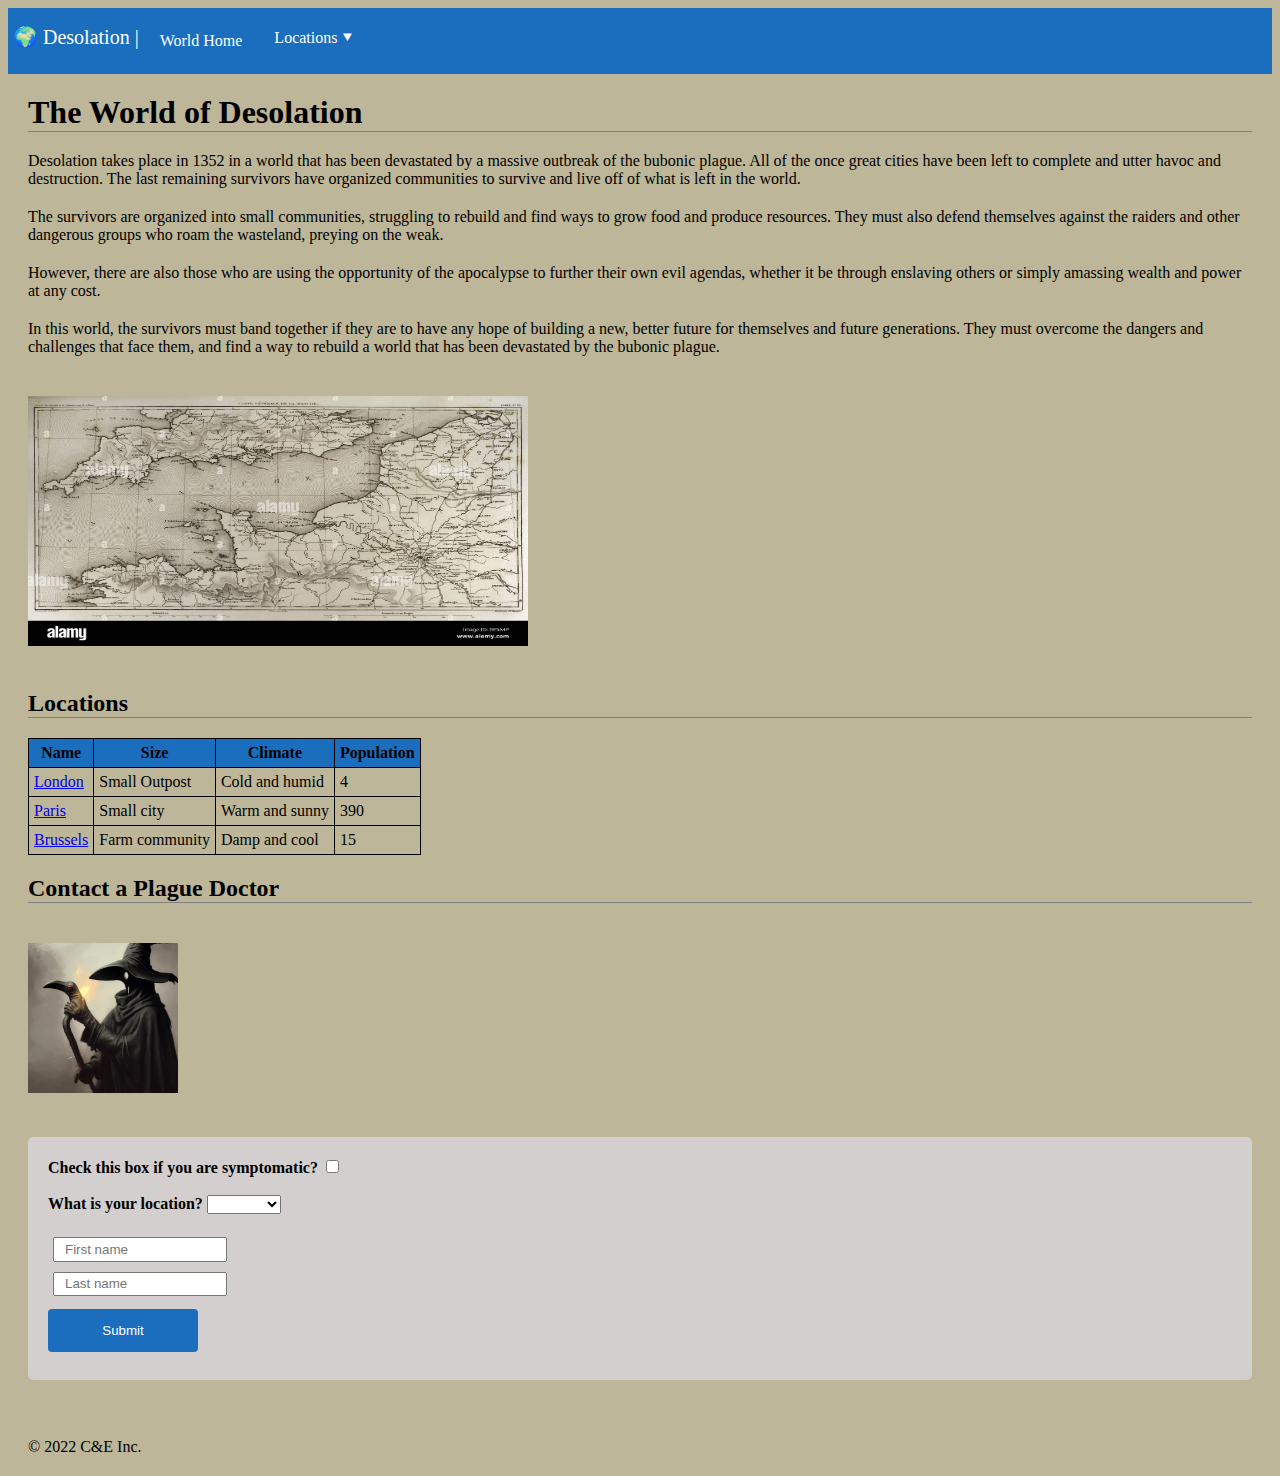
<file: index.html>
<!DOCTYPE html>
<html lang="en">
<head>
  <meta charset="UTF-8">
  <meta http-equiv="X-UA-Compatible" content="IE=edge">
  <meta name="viewport" content="width=device-width, initial-scale=1.0">
  <link rel="stylesheet" type="text/css" href="nav-bar.css"/>
  <link rel="stylesheet" type="text/css" href="style.css"/>
  <!-- Feel free to change this title once you have your world name figured out. -->
  <title>Desolation</title>
</head>
<body>

  <div class="headerColor">
    <div class="navbar">
      <div class="home">🌍 Desolation | </div>
            <a href="index.html">World Home</a>
        <div class="dropdown">
            <button class="dropbtn">Locations 	
              &#11206;
                <i class="fa fa-caret-down"></i>
            </button>
            <div class="dropdown-content">
                <a href="london.html">London</a>
                <a href="paris.html">Paris</a>
                <a href="brussels.html">Brussels</a>
            </div>
        </div>
    </div>

  <header>
    <!-- 
      1. Start with a generic concept for your world. Is it a wasteland? A paradise? A giant ball of cheese?

      2. Once you have a good generic idea, come up with a name for your world and fill in the blank below.

      Tip: If you have trouble coming up with ideas, you are free to use random generators online. Here are a couple to try:
      https://www.fantasynamegenerators.com/planet-descriptions.php
      https://www.fantasynamegenerators.com/planet-names.php
      https://codebeautify.org/random-environment-generator
      https://www.random.org/

      Feel free to use generated names and text blocks if it helps move your group forward. If none of the ones above are what you are looking for, some quick googling for "random X generator" usually yields some useful tools.
    -->
    <h1>The World of Desolation</h1>

    <p id="description">  
      <!-- 3. Write up a short, single paragraph description for your world. -->
      Desolation takes place in 1352 in a world that has been devastated by a massive outbreak of the bubonic plague. All of the once great cities have been left to complete and utter havoc and destruction. The last remaining survivors have organized communities to survive and live off of what is left in the world.
    </p>
    <p>The survivors are organized into small communities, struggling to rebuild and find ways to grow food and produce resources. They must also defend themselves against the raiders and other dangerous groups who roam the wasteland, preying on the weak.</p>
    <p>However, there are also those who are using the opportunity of the apocalypse to further their own evil agendas, whether it be through enslaving others or simply amassing wealth and power at any cost.</p>
    <p>In this world, the survivors must band together if they are to have any hope of building a new, better future for themselves and future generations. They must overcome the dangers and challenges that face them, and find a way to rebuild a world that has been devastated by the bubonic plague.</p>
    <img src="map.jpg" height="250px" width="500px">
  </header>

  <section id="locations">
    <h2>Locations</h2>

    <table> 
      <tr>
      <th>Name</th>
      <th>Size</th>
      <th>Climate</th>
      <th>Population</th>
    </tr>

    <tr>
      <td><a href="london.html">London</a></td>
      <td>Small Outpost</td>
      <td>Cold and humid</td>
      <td>4</td>
    </tr>

    <tr>
      <td><a href="paris.html">Paris</td>
      <td>Small city</td>
      <td>Warm and sunny</td>
      <td>390</td>
    </tr>
    <tr>
      <td><a href="brussels.html">Brussels</td>
      <td>Farm community</td>
      <td>Damp and cool</td>
      <td>15</td>
    </tr>

    </table>

    <!-- 
      4. Create a table with 4 columns: name, size, climate, and population.

      5. Fill in data for at least 3 (more is fine) notable locations in your world.
        This could be a city, a geographical area, or a whole continent.

      6. Make a copy of `location.html` for each entry. 
        Rename these files based on the name of the location they correspond to.

      7. Follow the instructions in those files to create the location pages.

      8. Hyperlink each name in this table to link to the corresponding page.
    -->
  </section>

  <section id="contact">
    <h2>Contact a Plague Doctor</h2>
    <img src="plague doctor.png" height="150px"></img>
    

    <!-- 
      9. Create a contact form, with at least 4 fields, for others to contact some entity in your world.
        This could be a government travel bureau, a corporation of some sort, or even an individual in your world.
        The important part is this has to be a form used to contact this entity.

      10. Fill in the heading of this section with something appropriate.
    -->

    <form>
      <label for="symptomatic">Check this box if you are symptomatic?</label>
      <input type="checkbox" id="symptomatic" name="symptomatic"><br><br>
      
      <label for="location">What is your location?</label>
      <select name="location" id="location">
        <option value="london"></option>
        <option value="london">London</option>
        <option value="paris">Paris</option>
        <option value="brussels">Brussels</option>
        <option value="other">Other</option>
      </select><br><br>
      <input type="text" id="fname" name="fname" placeholder="First name"><br>
      <input type="text" id="lname" name="lname" placeholder="Last name"><br> 

      <input type="submit" value="Submit">
    </form>
  </section><br>

  <footer>
    <!-- 11. Finally, make up a company that owns the copyright for this world.  -->
    &copy; 2022 C&E Inc.
  </footer>
</body>
</html>
</file>
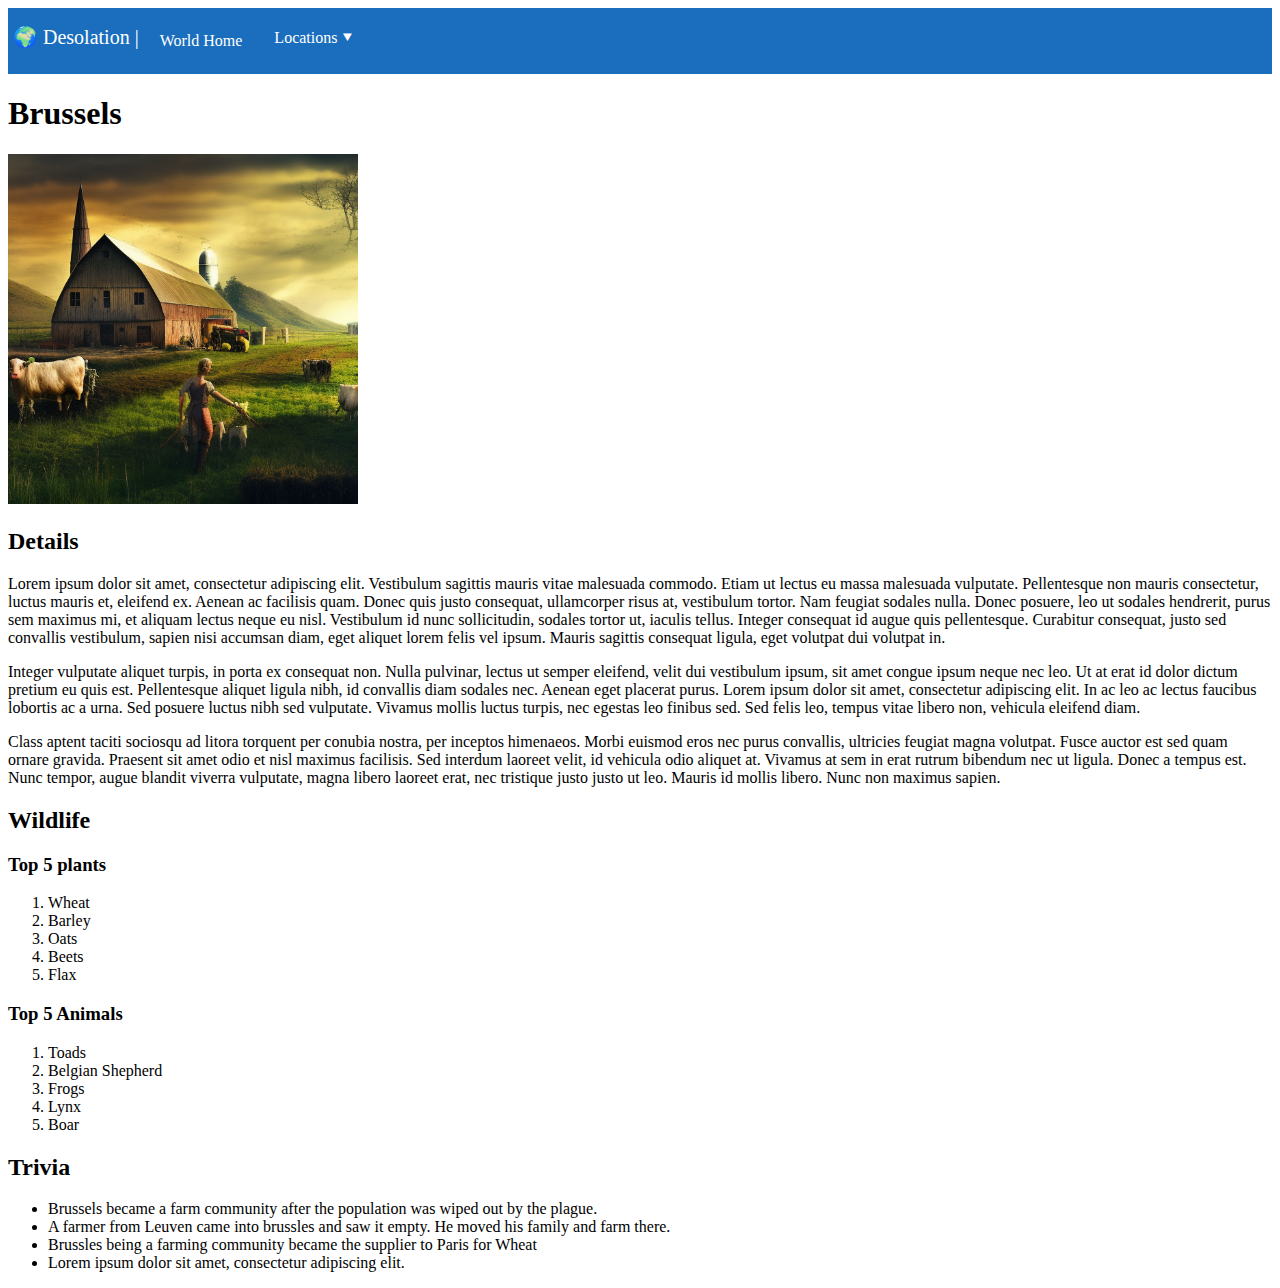
<file: brussels.html>
<!DOCTYPE html>
<html lang="en">
    <head>
        <meta charset="UTF-8">
        <meta http-equiv="X-UA-Compatible" content="IE=edge">
        <meta
        name="viewport" content="width=device-width, initial-scale=1.0">
        <!-- 1. Fill in the location name for the page title and heading below. -->
        <link rel="stylesheet" type="text/css" href="nav-bar.css"/>
        <title>Brussels</title>
    </head>
    <body>
        <div class="headerColor">
            <div class="navbar">
                <div class="home">🌍 Desolation |
                </div>
                <a href="index.html">World Home</a>
                <div class="dropdown">
                    <button class="dropbtn">Locations 	
                                      &#11206;
                        <i class="fa fa-caret-down"></i>
                    </button>
                    <div class="dropdown-content">
                        <a href="london.html">London</a>
                        <a href="paris.html">Paris</a>
                        <a href="brussels.html">Brussels</a>
                    </div>
                </div>
            </div>
            <header>
                <h1>Brussels</h1>
                <img
                src="farm.png" height="350px">
            <!-- 2. Add an image or two that show off what you picture the location looking like.  -->
            </header>

            <section class="location-details">
                <h2>Details</h2>
                <p>Lorem ipsum dolor sit amet, consectetur adipiscing elit. Vestibulum sagittis mauris vitae malesuada commodo. Etiam ut lectus eu massa malesuada vulputate. Pellentesque non mauris consectetur, luctus mauris et, eleifend ex. Aenean ac facilisis quam. Donec quis justo consequat, ullamcorper risus at, vestibulum tortor. Nam feugiat sodales nulla. Donec posuere, leo ut sodales hendrerit, purus sem maximus mi, et aliquam lectus neque eu nisl. Vestibulum id nunc sollicitudin, sodales tortor ut, iaculis tellus. Integer consequat id augue quis pellentesque. Curabitur consequat, justo sed convallis vestibulum, sapien nisi accumsan diam, eget aliquet lorem felis vel ipsum. Mauris sagittis consequat ligula, eget volutpat dui volutpat in.</p>
                <p>Integer vulputate aliquet turpis, in porta ex consequat non. Nulla pulvinar, lectus ut semper eleifend, velit dui vestibulum ipsum, sit amet congue ipsum neque nec leo. Ut at erat id dolor dictum pretium eu quis est. Pellentesque aliquet ligula nibh, id convallis diam sodales nec. Aenean eget placerat purus. Lorem ipsum dolor sit amet, consectetur adipiscing elit. In ac leo ac lectus faucibus lobortis ac a urna. Sed posuere luctus nibh sed vulputate. Vivamus mollis luctus turpis, nec egestas leo finibus sed. Sed felis leo, tempus vitae libero non, vehicula eleifend diam.</p>
                <P>Class aptent taciti sociosqu ad litora torquent per conubia nostra, per inceptos himenaeos. Morbi euismod eros nec purus convallis, ultricies feugiat magna volutpat. Fusce auctor est sed quam ornare gravida. Praesent sit amet odio et nisl maximus facilisis. Sed interdum laoreet velit, id vehicula odio aliquet at. Vivamus at sem in erat rutrum bibendum nec ut ligula. Donec a tempus est. Nunc tempor, augue blandit viverra vulputate, magna libero laoreet erat, nec tristique justo justo ut leo. Mauris id mollis libero. Nunc non maximus sapien.</P>
                <!-- 
                      3. Add a couple paragraphs detailing things about this location.
                        This could be some history, prominent figures from here, how it relates to other locations, etc.
                        Feel free to add other types of content here. Images, links to other location pages, subheadings, etc.
                    -->

            </section>

            <section class="location-wildlife">
                <h2>Wildlife</h2>
                <h3>Top 5 plants</h3>
                <ol>
                    <li>Wheat</li>
                    <li>Barley</li>
                    <li>Oats</li>
                    <li>Beets</li>
                    <li>Flax</li>
                </ol>
                <h3>Top 5 Animals</h3>
                <ol>
                    <li>Toads</li>
                    <li>Belgian Shepherd</li>
                    <li>Frogs</li>
                    <li>Lynx</li>
                    <li>Boar</li>
                </ol>

                <!-- 4. Create an ordered list of the top 5 (made up) plants/animals found at this locations. -->
            </section>

            <section class="location-trivia">
                <h2>Trivia</h2>
                <ul>
                    <li>
                        Brussels became a farm community after the population was wiped out by the plague.</li>
                    <li>
                        A farmer from Leuven came into brussles and saw it empty. He moved his family and farm there.</li>
                    <li>
                        Brussles being a farming community became the supplier to Paris for Wheat</li>
                    <li>
                        Lorem ipsum dolor sit amet, consectetur adipiscing elit.</li>
                </ul>
                <!-- 5. Create an unordered list of (made up) trivia for this location.  -->
            </section>
        </body>
    </body>
</html>
</file>
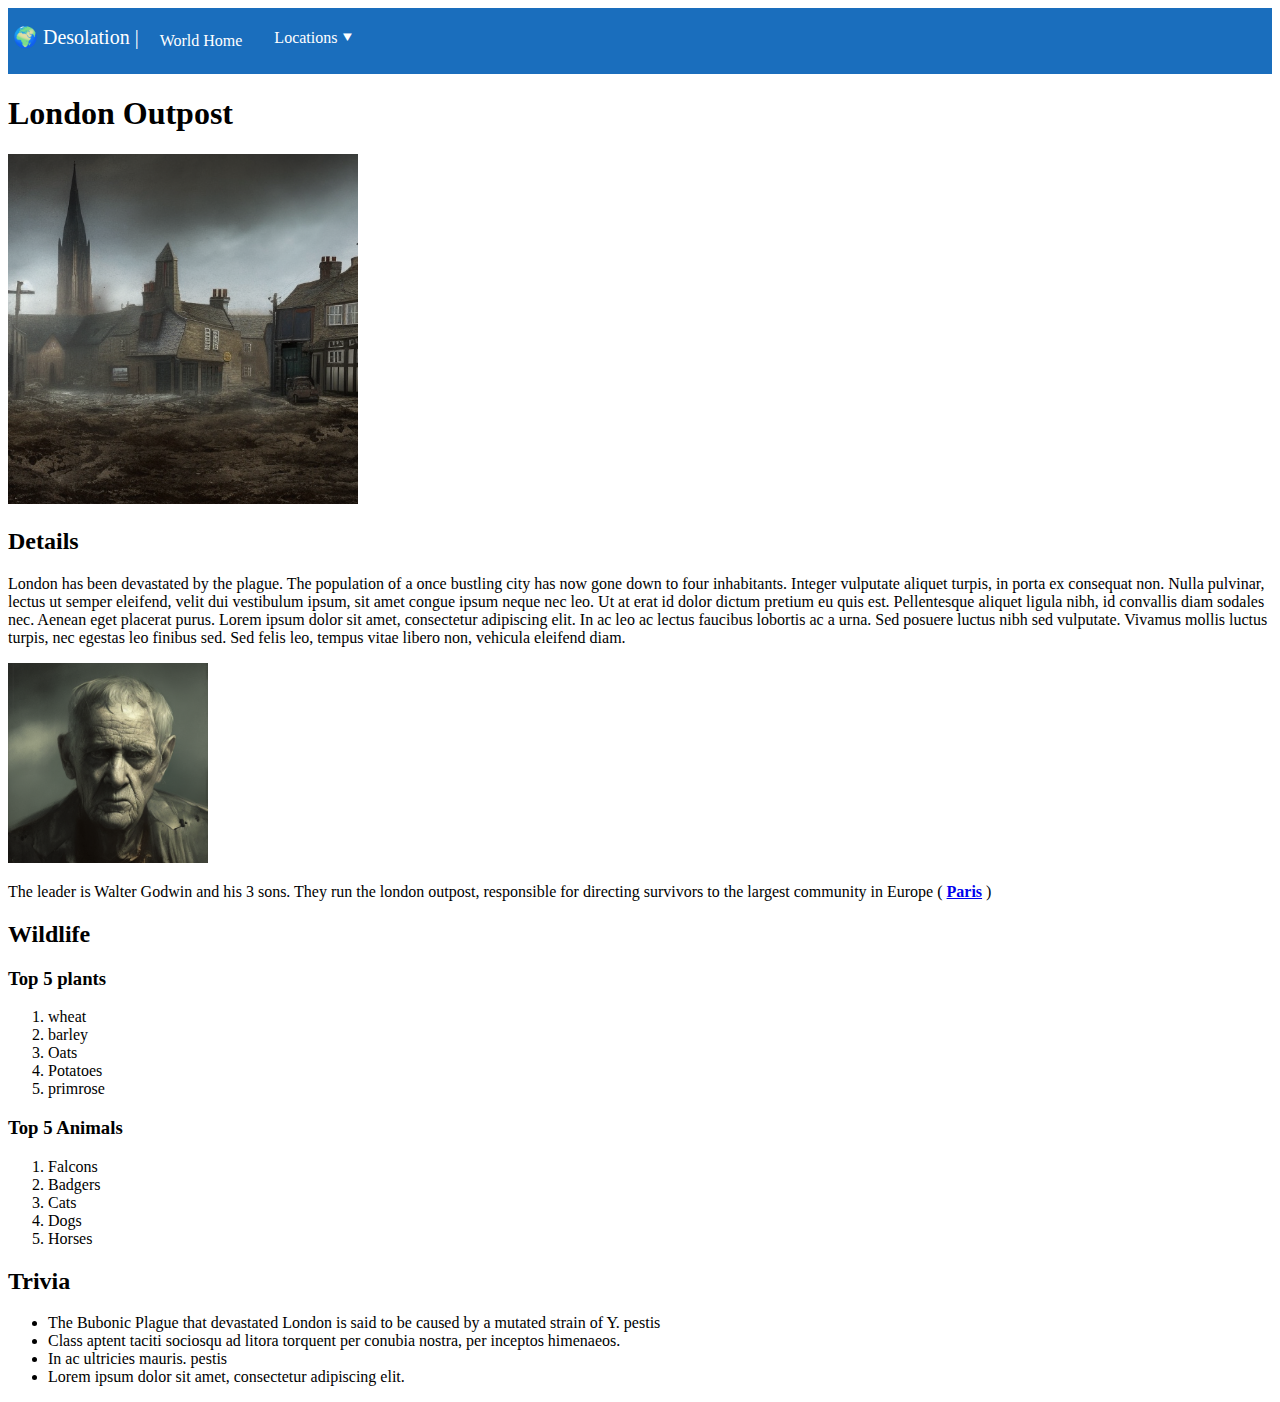
<file: london.html>
<!DOCTYPE html>
<html lang="en">
    <head>
        <meta charset="UTF-8">
        <meta http-equiv="X-UA-Compatible" content="IE=edge">
        <meta
        name="viewport" content="width=device-width, initial-scale=1.0">
        <!-- 1. Fill in the location name for the page title and heading below. -->
        <link rel="stylesheet" type="text/css" href="nav-bar.css"/>
        <title>London</title>
    </head>
    <body>
        <div class="headerColor">
            <div class="navbar">
                <div class="home">🌍 Desolation |
                </div>
                <a href="index.html">World Home</a>
                <div class="dropdown">
                    <button class="dropbtn">Locations 	
                                      &#11206;
                        <i class="fa fa-caret-down"></i>
                    </button>
                    <div class="dropdown-content">
                        <a href="london.html">London</a>
                        <a href="paris.html">Paris</a>
                        <a href="brussels.html">Brussels</a>
                    </div>
                </div>
            </div>
            <header>
                <h1>London Outpost</h1>
                <img
                src="londonOut.png" height="350px" class="picture">
            <!-- 2. Add an image or two that show off what you picture the location looking like.  -->
            </header>

            <section class="location-details">
                <h2 class=" details">Details</h2>
                <section>
                    <p>London has been devastated by the plague. The population of a once bustling city has now gone down to four inhabitants. Integer vulputate aliquet turpis, in porta ex consequat non. Nulla pulvinar, lectus ut semper eleifend, velit dui vestibulum ipsum, sit amet congue ipsum neque nec leo. Ut at erat id dolor dictum pretium eu quis est. Pellentesque aliquet ligula nibh, id convallis diam sodales nec. Aenean eget placerat purus. Lorem ipsum dolor sit amet, consectetur adipiscing elit. In ac leo ac lectus faucibus lobortis ac a urna. Sed posuere luctus nibh sed vulputate. Vivamus mollis luctus turpis, nec egestas leo finibus sed. Sed felis leo, tempus vitae libero non, vehicula eleifend diam.</p>
                    <img src="Godwin.png" height="200px">
                    <p>The leader is Walter Godwin and his 3 sons. They run the london outpost, responsible for directing survivors to the largest community in Europe (<strong>
                            <a href="paris.html">Paris</a>
                        </strong>)</p>
                </section>
                <!-- 
                      3. Add a couple paragraphs detailing things about this location.
                        This could be some history, prominent figures from here, how it relates to other locations, etc.
                        Feel free to add other types of content here. Images, links to other location pages, subheadings, etc.
                    -->

            </section>

            <section class="location-wildlife">
                <h2>Wildlife</h2>
                <h3>Top 5 plants</h3>
                <ol>
                    <li>wheat</li>
                    <li>barley</li>
                    <li>Oats</li>
                    <li>Potatoes</li>
                    <li>primrose</li>
                </ol>
                <h3>Top 5 Animals</h3>
                <ol>
                    <li>Falcons</li>
                    <li>Badgers</li>
                    <li>Cats</li>
                    <li>Dogs</li>
                    <li>Horses</li>
                </ol>

                <!-- 4. Create an ordered list of the top 5 (made up) plants/animals found at this locations. -->
            </section>

            <section class="location-trivia">
                <h2>Trivia</h2>
                <ul>
                    <li>
                        The Bubonic Plague that devastated London is said to be caused by a mutated strain of Y. pestis</li>
                    <li>
                        Class aptent taciti sociosqu ad litora torquent per conubia nostra, per inceptos himenaeos.</li>
                    <li>
                        In ac ultricies mauris. pestis</li>
                    <li>
                        Lorem ipsum dolor sit amet, consectetur adipiscing elit.</li>
                </ul>
                <!-- 5. Create an unordered list of (made up) trivia for this location.  -->
            </section>
        </body>
    </body>
</html>
</file>
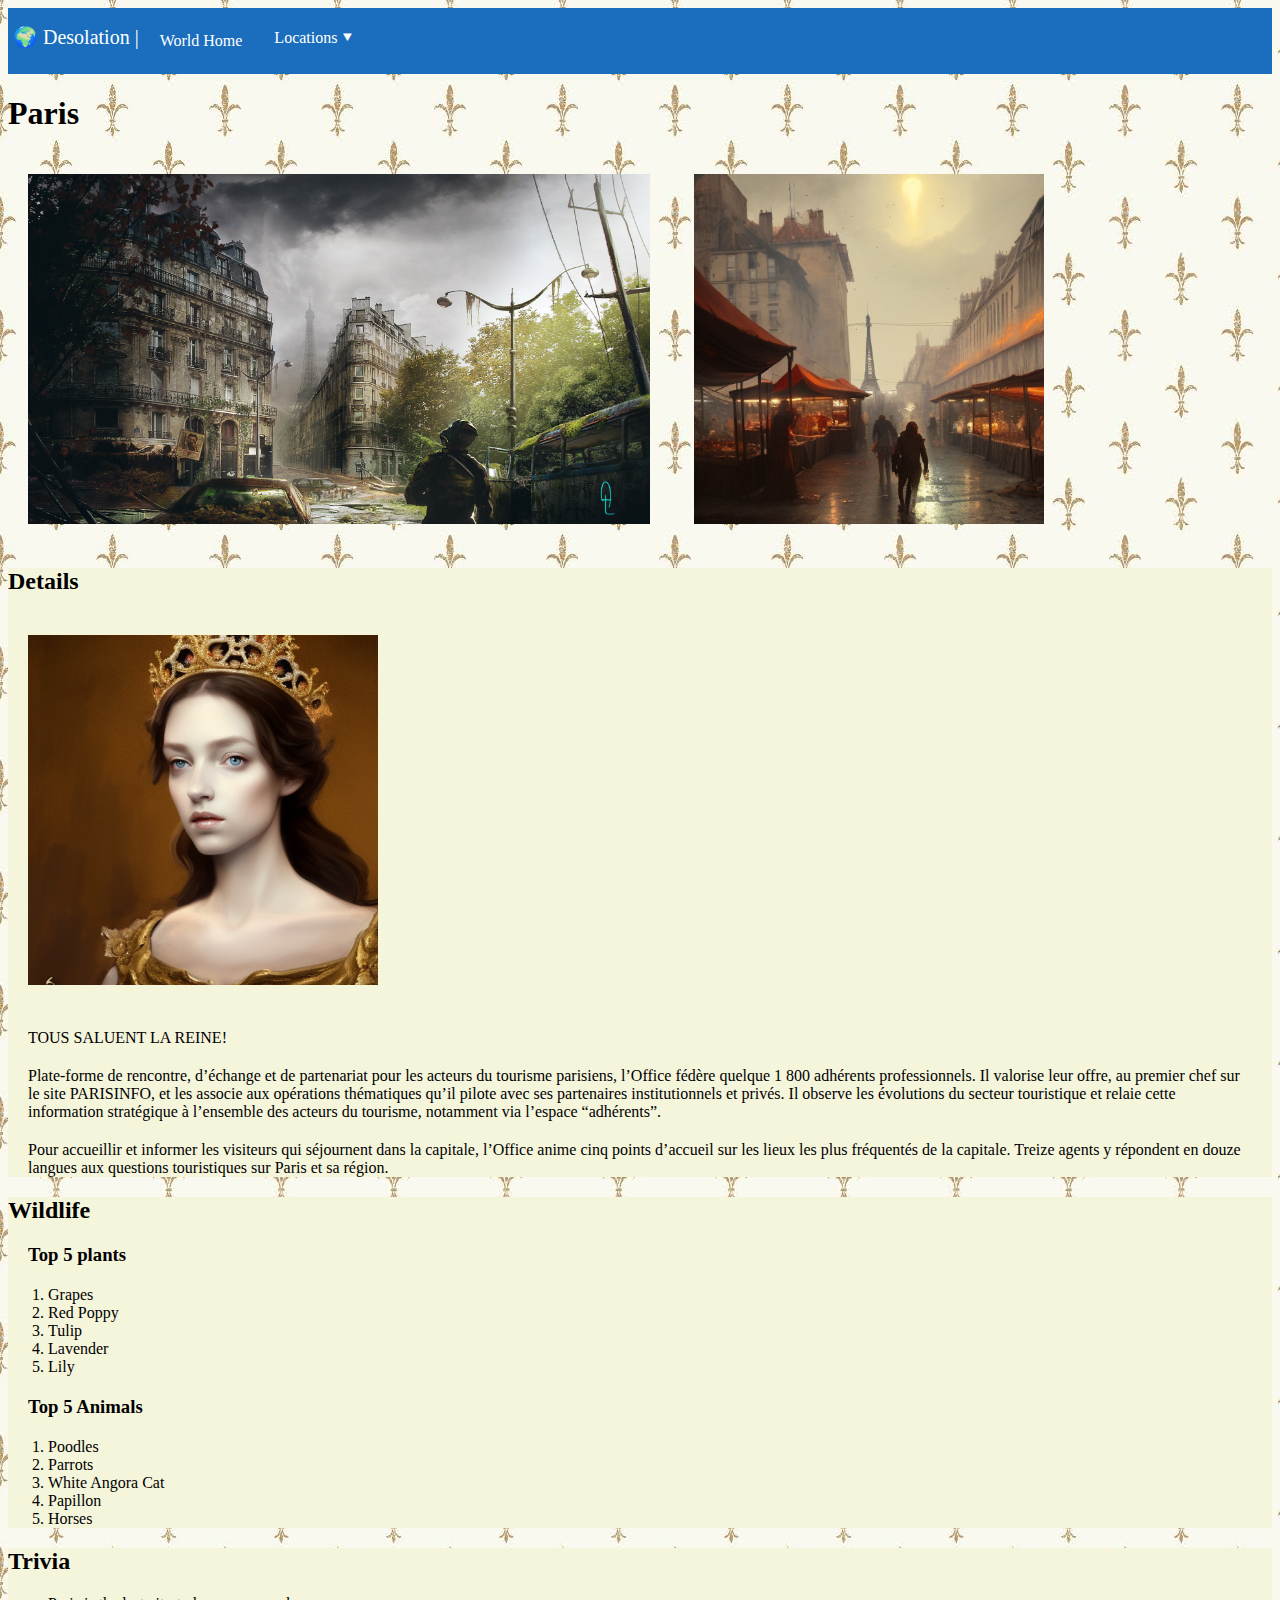
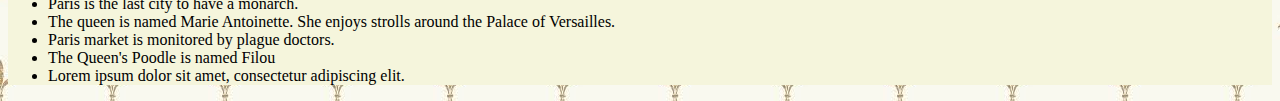
<file: paris.html>
<!DOCTYPE html>
<html lang="en">
    <head>
        <meta charset="UTF-8">
        <meta http-equiv="X-UA-Compatible" content="IE=edge">
        <meta
        name="viewport" content="width=device-width, initial-scale=1.0">
        <!-- 1. Fill in the location name for the page title and heading below. -->
        <link rel="stylesheet" type="text/css" href="nav-bar.css"/>
        <link rel="stylesheet" type="text/css" href="location.css"/>
        <title>Welcome to Paris</title>
    </head>
    <body>
        <div class="headerColor">
            <div class="navbar">
                <div class="home">🌍 Desolation |
                </div>
                <a href="index.html">World Home</a>
                <div class="dropdown">
                    <button class="dropbtn">Locations 	
                                      &#11206;
                        <i class="fa fa-caret-down"></i>
                    </button>
                    <div class="dropdown-content">
                        <a href="london.html">London</a>
                        <a href="paris.html">Paris</a>
                        <a href="brussels.html">Brussels</a>
                    </div>
                </div>
            </div>
            <header>
                <h1>Paris</h1>
                <img src="Paris.jpg" height="350px" class="image">
                <img src="paris market.png" height="350px" class="image">
            <!-- 2. Add an image or two that show off what you picture the location looking like.  -->
            </header>

            <section class="location-details">
                <h2>Details</h2>
                <img src="Queen.png" height="350px" class="image">
                <p>TOUS SALUENT LA REINE!</p>
                <p>Plate-forme de rencontre, d’échange et de partenariat pour les acteurs du tourisme parisiens, l’Office fédère quelque 1 800 adhérents professionnels. Il valorise leur offre, au premier chef sur le site PARISINFO, et les associe aux opérations thématiques qu’il pilote avec ses partenaires institutionnels et privés. Il observe les évolutions du secteur touristique et relaie cette information stratégique à l’ensemble des acteurs du tourisme, notamment via l’espace “adhérents”.</p>
                <p>Pour accueillir et informer les visiteurs qui séjournent dans la capitale, l’Office anime cinq points d’accueil sur les lieux les plus fréquentés de la capitale. Treize agents y répondent en douze langues aux questions touristiques sur Paris et sa région.</p>
                <!-- 
                      3. Add a couple paragraphs detailing things about this location.
                        This could be some history, prominent figures from here, how it relates to other locations, etc.
                        Feel free to add other types of content here. Images, links to other location pages, subheadings, etc.
                    -->

            </section>

            <section class="location-wildlife">
                <h2>Wildlife</h2>
                <h3>Top 5 plants</h3>
                <ol>
                    <li>Grapes</li>
                    <li>Red Poppy</li>
                    <li>Tulip</li>
                    <li>Lavender</li>
                    <li>Lily</li>
                </ol>
                <h3>Top 5 Animals</h3>
                <ol>
                    <li>Poodles</li>
                    <li>Parrots</li>
                    <li>White Angora Cat</li>
                    <li>Papillon</li>
                    <li>Horses</li>
                </ol>

                <!-- 4. Create an ordered list of the top 5 (made up) plants/animals found at this locations. -->
            </section>

            <section class="location-trivia">
                <h2>Trivia</h2>
                <ul>
                    <li>Paris is the last city to have a monarch.</li>
                    <li>The queen is named Marie Antoinette. She enjoys strolls around the Palace of Versailles.</li>
                    <li>Paris market is monitored by plague doctors.</li>
                    <li>The Queen's Poodle is named Filou</li>
                    <li>
                        Lorem ipsum dolor sit amet, consectetur adipiscing elit.</li>
                </ul>
                <!-- 5. Create an unordered list of (made up) trivia for this location.  -->
            </section>
        </body>
    </body>
</html>
</file>
<file: nav-bar.css>
.navbar {
    overflow: hidden;
    background-color: #1a6ebd;
  }

  .home {
    float: left;
    font-size: 20px;
    color: white;
    text-align: center;
    padding: 17px 5px;
    font-family: fantasy;
  }
  
  .navbar a {
    float: left;
    font-size: 16px;
    color: white;
    text-align: center;
    padding: 24px 16px;
    text-decoration: none;
  }
  
  .dropdown {
    float: left;
    overflow: hidden;    
  }
  
  .dropdown .dropbtn {
    font-size: 16px;  
    border: none;
    outline: none;
    color: white;
    padding: 21px 16px;
    background-color: inherit;
    font-family: inherit;
    margin: 0;
  }
  
  .navbar a:hover, .dropdown:hover .dropbtn {
    background-color: rgb(33, 12, 221);
  }
  
  .dropdown-content {
    display: none;
    position: absolute;
    background-color: #f9f9f9;
    min-width: 160px;
    box-shadow: 0px 8px 16px 0px rgba(0,0,0,0.2);
    z-index: 1;
  }
  
  .dropdown-content a {
    float: none;
    color: black;
    padding: 12px 16px;
    text-decoration: none;
    display: block;
    text-align: left;
  }
  
  .dropdown-content a:hover {
    background-color: #ddd;
  }
  
  .dropdown:hover .dropdown-content {
    display: block;
  }
</file>
<file: style.css>
h1, h2 {
    border-bottom: 1px solid gray;
    margin:20px;
    
}
p, footer, img {
    margin:20px;
}

table, th, td{
    border: 1px solid ;
    border-collapse: collapse;
    padding: 5px;
    margin:20px;
    

}
th {
  background-color: #1a6ebd;
  
}
form {
    margin:20px;
  padding: 20px;
  text-align: left;
  background-color: #d4cfcf;
  border-radius: 5px;
}

input[type="submit"] {
    width: 150px;
    background-color: #1a6ebd;
    color: white;
    padding: 14px 20px;
    margin: 8px 0;
    border: none;
    border-radius: 4px;
    cursor: pointer;
  }

  label {
    font-weight: bold;
  }

  input[type="text"] {
   padding: 10px; 
  width: 150px;
  height: .5px;
  margin:5px; 
  }
  body {
    background-color: rgba(187, 178, 146, 0.95);
  }
  /* * {
    margin:20px;
  } */
</file>
<file: location.css>
body {
    background-image: url("flower.jfif") ;
  }
  h1, h2, {
    border-bottom: 1px solid gray;
    margin:20px;
  }

 h3 {margin: 20px}

.image, p{
    margin: 20px;
}

.location-details,.location-wildlife,.location-trivia {
    background-color: beige;
}
</file>
